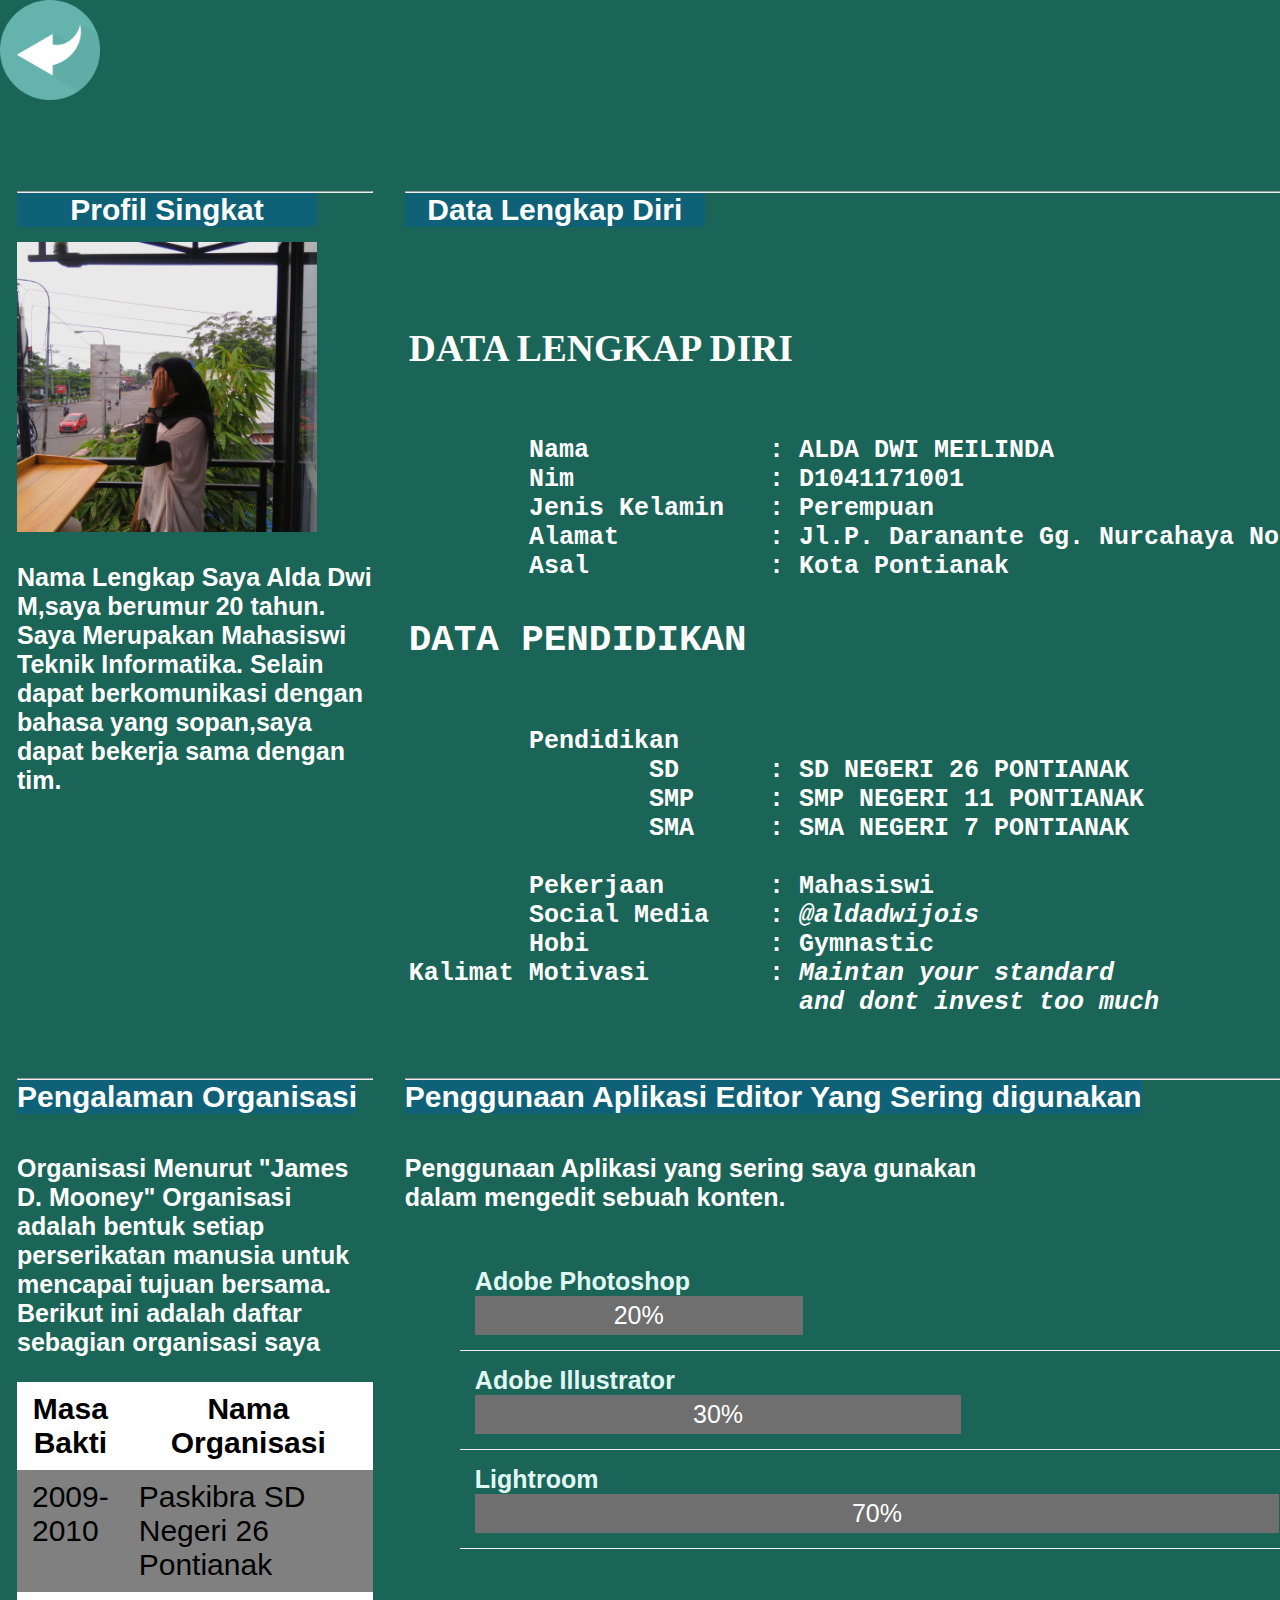
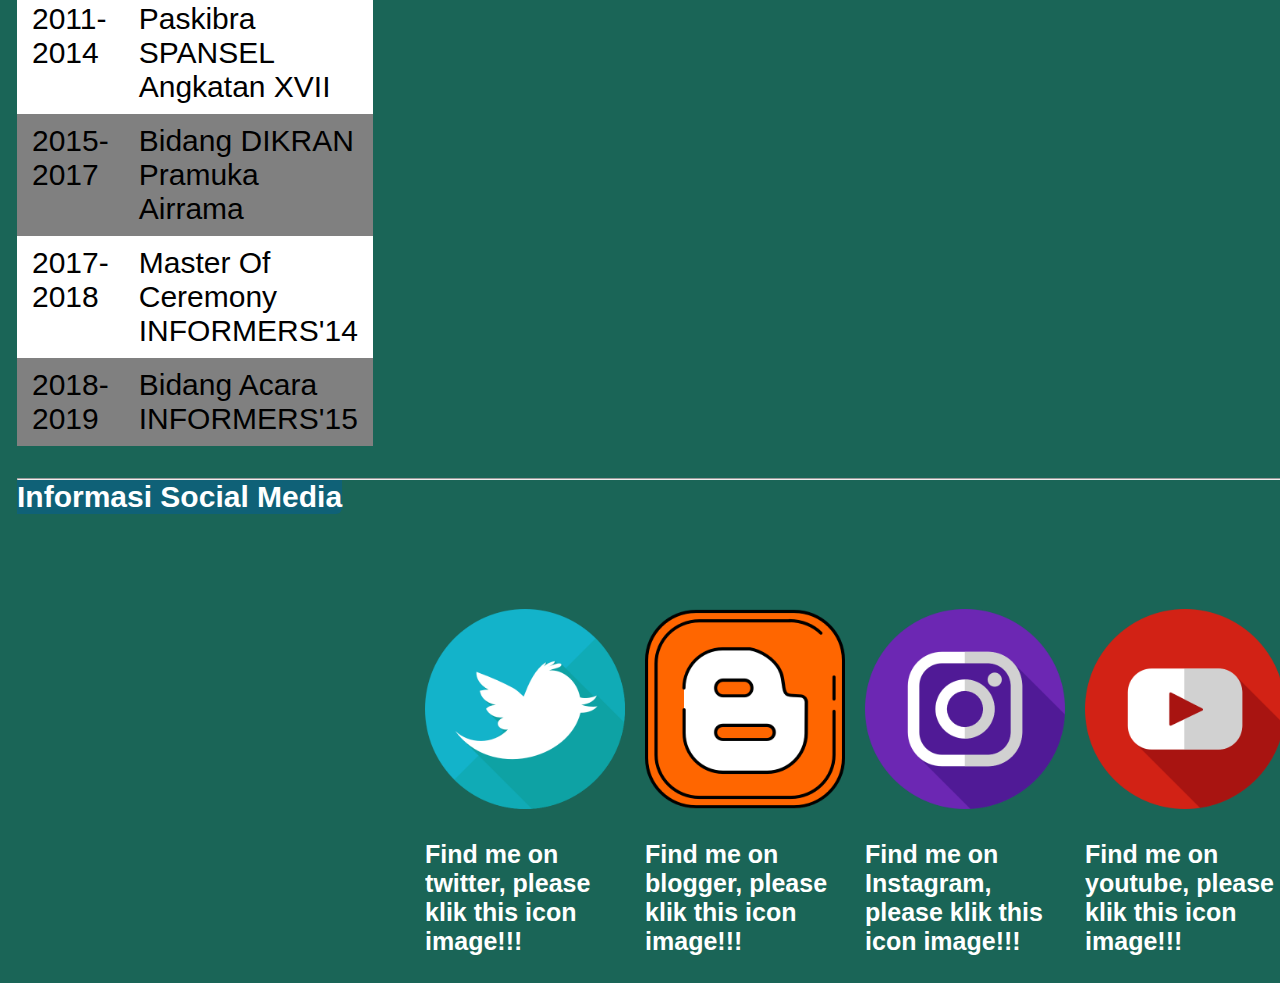
<file: biodata.html>
<!doctype html>
<head>
	<meta charset ="utf-8">
<title> fortofolio</title>
</head>
<style>
body{
	background-color: #1a6557;
	margin: 0;
	font-family: sans-serif;
	
}
.container{
	width: 90%;
	margin-left: auto;
	margin-right:auto;
}
.table-container{
	width: 100%;
	font-size:25px;
}

.title{
	background-color: #0F6177;
	Color: white;
	display:inline-block;
	padding: 20 px 50px;
	margin:0;
	border-bottom-right-radius: 6px;
	margin-bottom: 15px;
	font-size: 30px;
	min-width: 300px;
	text-align:center;
}

hr{
	margin:0;
	border: solid 1 px #0F6177;
}

.span{
	color:white;
}

.biodata{
	width:60%
}

.biodata img{
	width: 300px;
	margin-right: 13px;
}

.table-container td{
	vertical-align: top;
	padding: 15px;
}
.Data .content{
	
	background-color: blue powder;
	padding :4px;
	border-radius: 5px;
	font-size: 25px;
	color: white;
	font-family:sans-serif;
}

.table{
	margin-top:10px;
	Border-collapse: collapse;
	width:100%;
	font-size: 30px;
}

.table th{
	background-color: white;
	padding: 10px 15px;
}

.table td{
	padding :10px 15px;
}

.table tr:nth-child(even){
	background-color: grey;
}

.table tr:nth-child(odd){
	background-color: white;
}

.SocialMedia .content{
	width: 25%;
	min-width:50px;
	float:left;
	text-align:center;
	padding:15px;
	box-sizing: border-box;
}

.SocialMedia img{
	width: 100%;
}

.skill .content{
	background-color:bluepwder;
	color:#e0f7f3;
	padding: 15px;
}

.skill ul{
	margin : 0;
	list-style : none;
}
.skill li{
	padding-top: 10px;
	padding-bottom: 15px;
	border-bottom: solid 1px #f1f1f1;
	padding:15px;
}

.skill .level{
	background-color:#6f6f6f;
	padding: 5px;
	color: white;
	text-align: center;
}
	
	
	
	.container
{
	width: 1280px;
	margin: 70px auto 0;
	display: flex;
	flex-direction:row;
	flex-wrap:wrap;

}
	
	.container .box
{
	position: relative;
	width: 200px;
	height: 200px;
	margin: 10px;
	box-sizing:border-box;
	display: inline-block;
	
}

.container .box .imgBox
{
	position: relative;
	overflow: hidden;
}
.container .box .imgBox img
{
	max-width: 100%;
	transition: transform 2s;
}
	
.container .box:hover .imgBox img
{
	transform: scale(1.2);
}	

</style>
<body>

		<div class ="kembali">
		<a href="index.html">
		<img src="back.png" alt="back.png" width="100px" height="auto"/><a>
		</div>
		
		<div class="container">
		
		<table class ="table-container">
		<tr>
		<td class="biodata">
		<hr>
		<h1 class ="title">Profil Singkat</h1>
		
		<div>
		
		<img src ="alda3.jpeg" alt="alda3.jpeg" width="1000px" height="290px"/>
		<span>
		<b><p style="color:white; font-family:sans-serif;">
Nama Lengkap Saya Alda Dwi M,saya berumur 20 tahun.
Saya Merupakan Mahasiswi Teknik Informatika. Selain dapat berkomunikasi
dengan bahasa yang sopan,saya dapat bekerja sama dengan tim.</b></p></span>
		
		
		<td class ="Data">
		<hr>
		<h1 class ="title">Data Lengkap Diri</h1>
		<div class="content">
		
		<pre><h2><p style ="color:white;font-family:lato-blackitalic"><b><b>
DATA LENGKAP DIRI</b></p></h2>
	Nama		: ALDA DWI MEILINDA 									
	Nim		: D1041171001
	Jenis Kelamin	: Perempuan 
	Alamat		: Jl.P. Daranante Gg. Nurcahaya No.49 A
	Asal		: Kota Pontianak
<h2><p style ="color:white;lato-blackitalic"><b><B>DATA PENDIDIKAN</B></b></p></h2>
	Pendidikan
		SD	: SD NEGERI 26 PONTIANAK
		SMP	: SMP NEGERI 11 PONTIANAK
		SMA	: SMA NEGERI 7 PONTIANAK<br>
	Pekerjaan	: Mahasiswi
	Social Media 	:<i> @aldadwijois</i>
	Hobi		: Gymnastic
Kalimat Motivasi	:<i><B> Maintan your standard 
			  and dont invest too much</i></B><br></pre>
</content>
		
		
		
<tr>
		
		
		<td>
		<hr>
		<h1 class ="title">Pengalaman Organisasi</h1><div>
	   <b><p style="color:white; font-family:sans-serif;">
	   Organisasi Menurut "James D. Mooney"
	   Organisasi adalah bentuk setiap perserikatan 
	   manusia untuk mencapai tujuan bersama.<br>Berikut ini adalah daftar sebagian organisasi saya</p></b>
		<table class="table">
		 <tr>
		 <th> Masa Bakti</th>
		 <th> Nama Organisasi</th>
		 </tr>
		 
		 <tr>
		 <td>2009-2010</td>
		 <td>Paskibra SD Negeri 26 Pontianak
		 </td>
		 </tr>
		 
		 <tr>
		 <td>2011-2014</td>
		 <td>Paskibra SPANSEL Angkatan XVII</td>
		 </tr>
		 
		  <tr>
		 <td>2015-2017</td>
		 <td>Bidang DIKRAN Pramuka Airrama </td>
		 </tr>
		 
		 
		  <tr>
		 <td>2017-2018</td>
		 <td>Master Of Ceremony INFORMERS'14</td>
		 </tr>
		 
		 
		  <tr>
		 <td>2018-2019</td>
		 <td>Bidang Acara INFORMERS'15</td>
		 </tr>
		  
		</table>
		
		
	<td class ="skill">
		<hr>
		<h1 class ="title">Penggunaan Aplikasi Editor Yang Sering digunakan</h1>
		<b><p style="color:white; font-family:sans-serif;">
	   Penggunaan Aplikasi yang sering saya gunakan<br>dalam mengedit sebuah konten.
	   </p></b>
		<div class="content">
		<ul>
				<li>
					<b>Adobe Photoshop</b>
					<div class ="level" style="width:20%">
					 20%
					</div>
				</li>
				
				<li>
					<b>Adobe Illustrator</b>
					<div class ="level" style="width:30%">
					30%
					</div>
				</li>
		
				<li>
					<b>Lightroom</b>
					<div class ="level" style="width:50%">
					70%
					</div>
				</li>
	
		</ul>
</content>
		
		
		
		
		<tr>
		<td class="SocialMedia" colspan="2">
		<hr>
		<h1 class ="title">Informasi Social Media</h1>
		<div>	  
		
		<div class ="container">
	<div class ="box">
		<div class="imgBox">
		<a href ="https://twitter.com/kybeeej/">
					<img src="twitter.png" height="200px" width="200px"></a>
					<b><p style="color:white; font-family:sans-serif;">
		  Find me on twitter, please klik this icon image!!!</p></b>
		</div>
		</div>
		
	<div class ="box">
		<div class="imgBox">
		<a href="http://aldjoistask.blogspot.com/">
					<img src="blogger.png" height="200px" width="200px"></a>
					 <b><p style="color:white; font-family:sans-serif;">
		  Find me on blogger, please klik this icon image!!!</p></b>
		</div>
		</div>
		
	<div class ="box">
		<div class="imgBox">
		<a href="https://www.instagram.com/aldadwijois/">
					<img src="instagram.png" height="200px" width="200px"></a>
					<b><p style="color:white; font-family:sans-serif;">
		  Find me on Instagram, please klik this icon image!!!</p></b>
		</div>
		</div>
		
		
	<div class ="box">
		<div class="imgBox">
		<a href="https://www.youtube.com/channel/UCc_kdx7Br8l5BORi26v7CHQ">
					<img src="youtube.png" height="200px" width="200px"></a>
					 <b><p style="color:white; font-family:sans-serif;">
		  Find me on youtube, please klik this icon image!!!</p></b>
		</div>
		</div>	
		  
		
		</td>			  
		</tr>
		</table>
		</div>
		
</body>

</html>
</file>
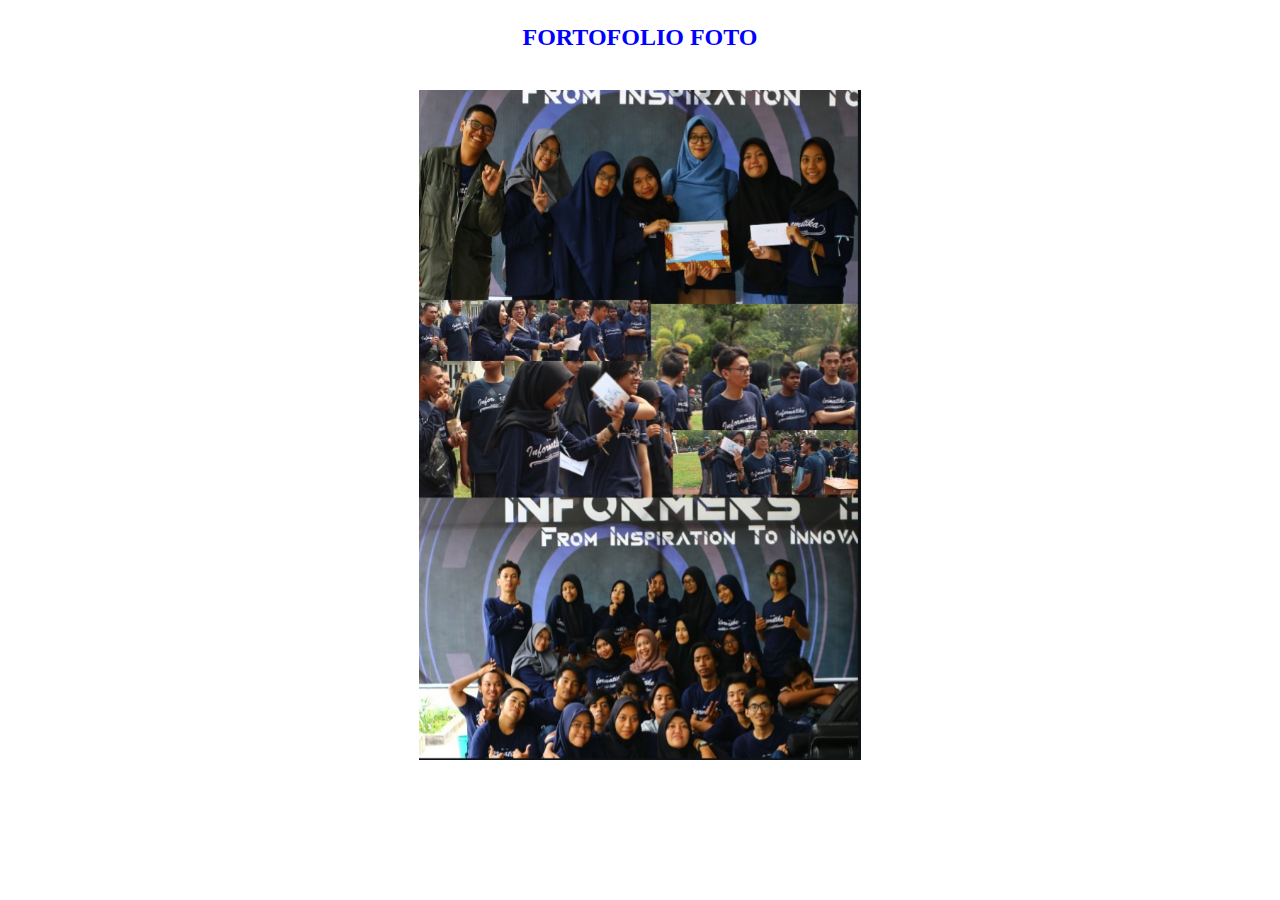
<file: folio foto.html>
<!DOCTYPE html>
<html>
<head>
<title>FORTOFOLIO FOTO </title>
<body>
<center>
<h2><p style ="color:blue;lato-blackitalic"><b>FORTOFOLIO FOTO</b></h2></p><pre>
<style>
background-color: #f1f1f1;</style>
<img src ="informatika.jpeg" alt="informatika.jpeg" width="35%" height="670px"/>

</center>
</head>
</body>
</html>
</file>
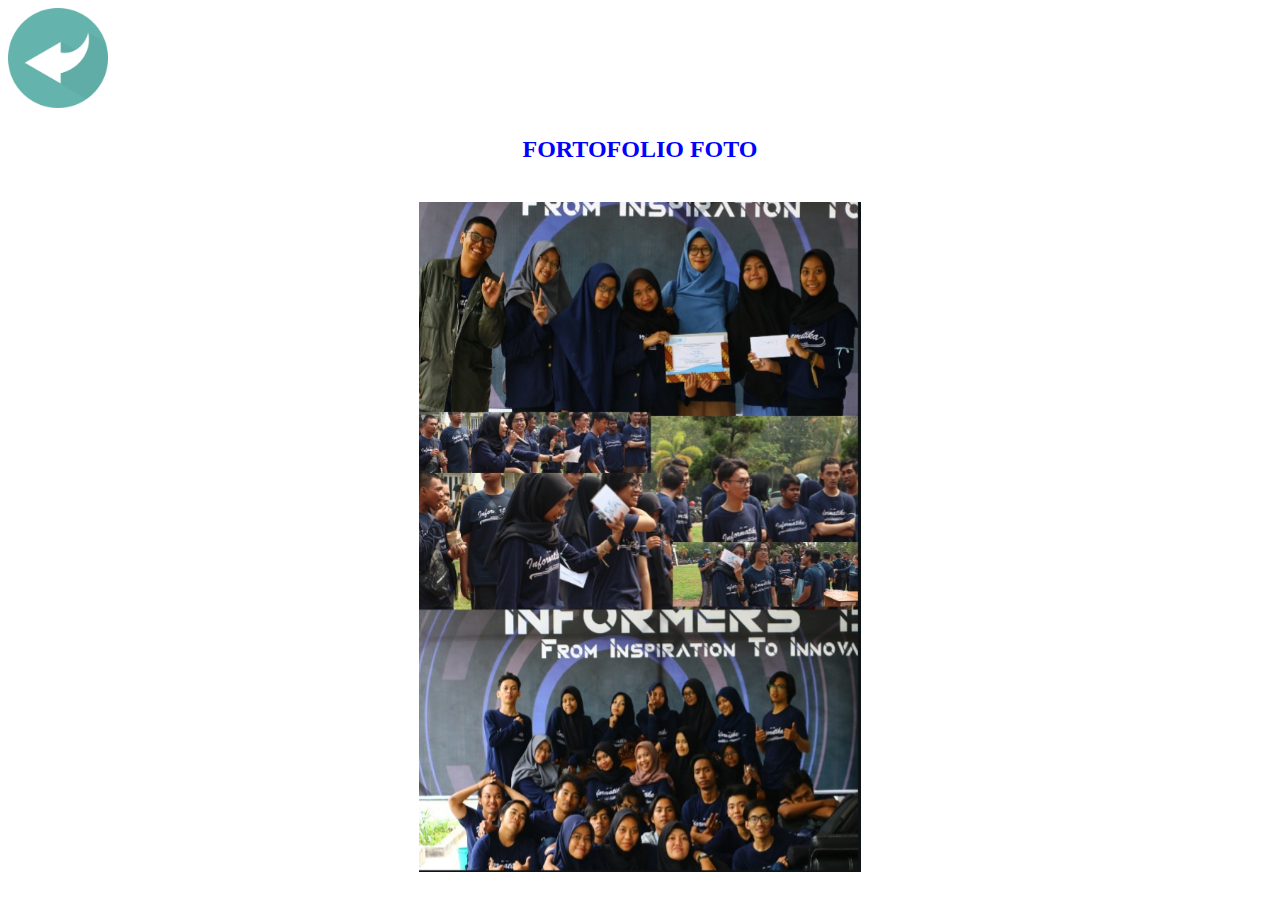
<file: foto.html>
<!DOCTYPE html>
<html>
<head>
<title>FORTOFOLIO FOTO </title>
<body>
		<div class ="kembali">
		<a href="index.html">
		<img src="back.png" alt="back.png" width="100px" height="auto"/><a>
		</div>
<center>
<h2><p style ="color:blue;lato-blackitalic"><b>FORTOFOLIO FOTO</b></h2></p><pre>
<style>
background-color: #f1f1f1;</style>
<img src ="informatika.jpeg" alt="informatika.jpeg" width="35%" height="670px"/>

</center>
</head>
</body>
</html>
</file>
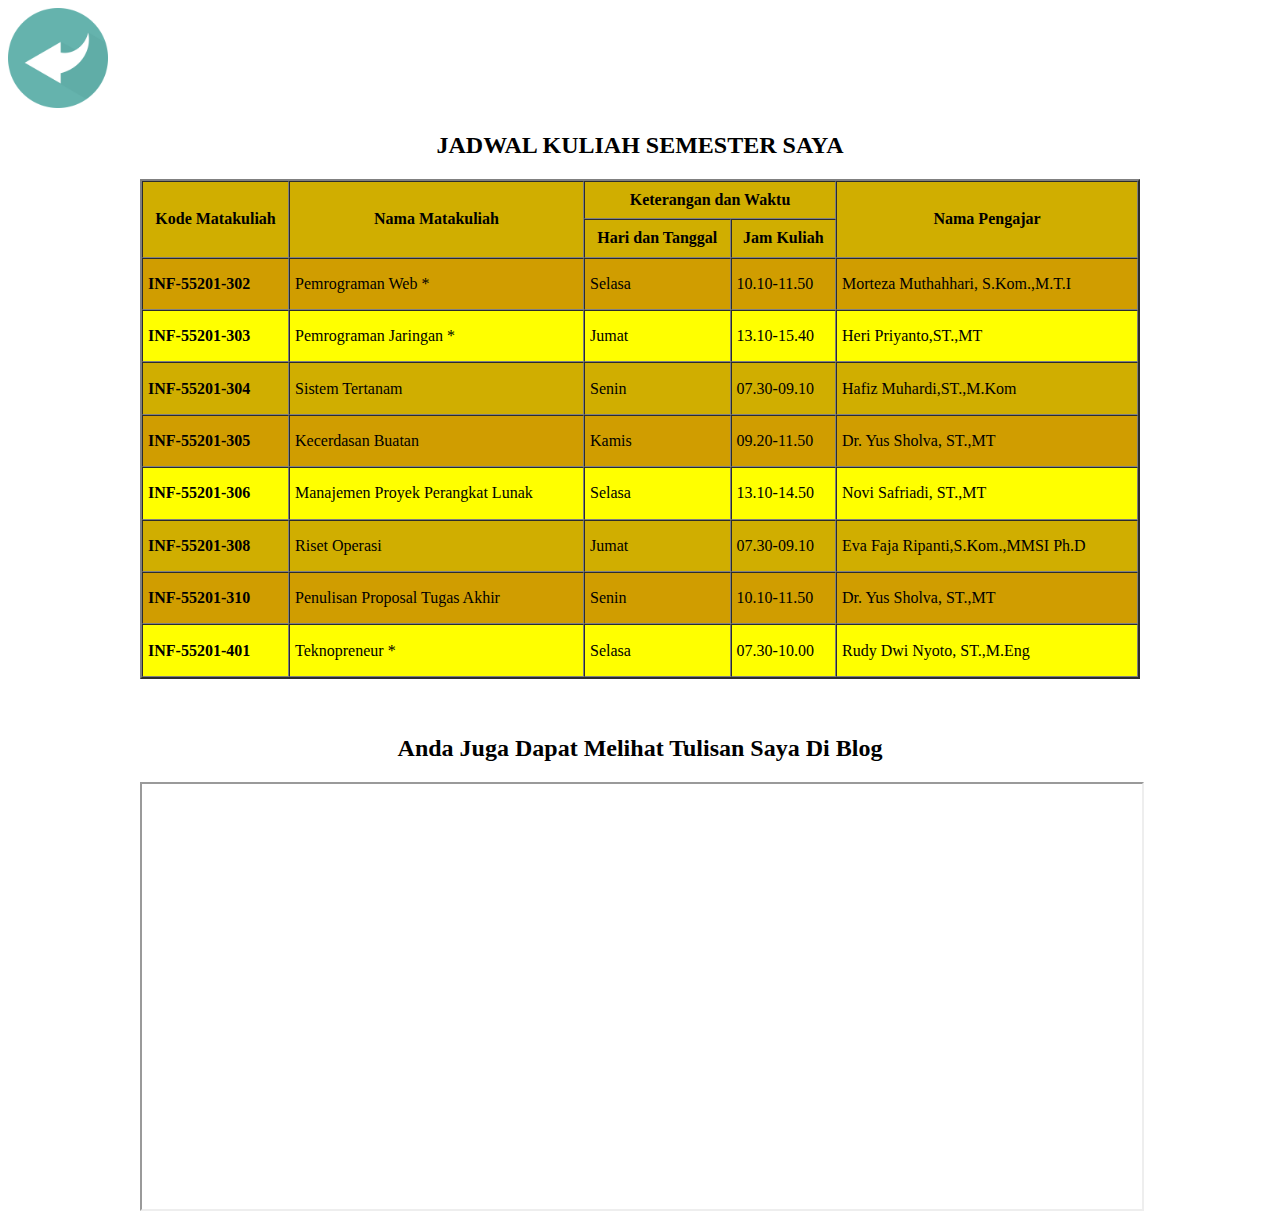
<file: jadwal.html>
<!doctype html>
<html>
<head>
<title> Jadwal Pribadi </title>
<head>
	
	<style>
th {background-color: rgb(208, 174, 0); color:black;}
table {margin: auto; top: 500px; width: 1000px; height: 500px}
.isi {background: rgb(208, 157, 0); color:#000; padding: 5px;}
.isi1 {background: yellow; color:#000; padding: 5px;}
.isi2 {background: rgb(208, 174, 0); color:#000; padding: 5px;}
.akun {margin: auto; top: 500px; width: 1000px; height: 425px}
</style>
	
<body>

<div class ="kembali">
		<a href="index.html">
		<img src="back.png" alt="back.png" width="100px" height="auto"/><a>
		</div>
<h2><center> JADWAL KULIAH SEMESTER SAYA </h2></center>


	<table border="2" cellspacing ="0">
	<tr>
	
	<th rowspan="2">Kode Matakuliah</th>
	<th rowspan="2">Nama Matakuliah</th>
	<th colspan="2">Keterangan dan Waktu</th>
	<th rowspan="2">Nama Pengajar</th>
	</tr>
	<tr>
		<th> Hari dan Tanggal </th>
		<th> Jam Kuliah</th>
	</tr>
	
	<tr>
			<td class="isi"><b>INF-55201-302</b></td>
			<td class="isi">	Pemrograman Web *</td>
			<td class="isi">	Selasa</td>
			<td class="isi">	10.10-11.50</td>
			<td class="isi">Morteza Muthahhari, S.Kom.,M.T.I</td>
	</tr>
	
	
	
	<tr>
			<td class="isi1"><b>INF-55201-303</b></td>
			<td class="isi1">	Pemrograman Jaringan *</td>
			<td class="isi1">	Jumat</td>
			<td class="isi1">	13.10-15.40</td>
			<td class="isi1">Heri Priyanto,ST.,MT</td>
	</tr>
	
	
	<tr>
			<td class="isi2"><b>INF-55201-304</b></td>
			<td class="isi2">	Sistem Tertanam</td>
			<td class="isi2">	Senin</td>
			<td class="isi2">	07.30-09.10</td>
			<td class="isi2">Hafiz Muhardi,ST.,M.Kom</td>
	</tr>
	
	<tr>
			<td class="isi"><b>INF-55201-305</b></td>
			<td class="isi">	Kecerdasan Buatan</td>
			<td class="isi">	Kamis</td>
			<td class="isi">	09.20-11.50</td>
			<td class="isi">Dr. Yus Sholva, ST.,MT</td>
	</tr>
	
		<tr>
			<td class="isi1"><b>INF-55201-306</b></td>
			<td class="isi1">	Manajemen Proyek Perangkat Lunak</td>
			<td class="isi1">	Selasa</td>
			<td class="isi1">	13.10-14.50</td>
			<td class="isi1">Novi Safriadi, ST.,MT</td>
	</tr>
	
	<tr>
			<td class="isi2"><b>INF-55201-308</b></td>
			<td class="isi2">	Riset Operasi</td>
			<td class="isi2">	Jumat</td>
			<td class="isi2">	07.30-09.10</td>
			<td class="isi2">Eva Faja Ripanti,S.Kom.,MMSI Ph.D</td>
	</tr>
	
	<tr>
			<td class="isi"><b>INF-55201-310</b></td>
			<td class="isi">	Penulisan Proposal Tugas Akhir</td>
			<td class="isi">	Senin</td>
			<td class="isi">	10.10-11.50</td>
			<td class="isi">Dr. Yus Sholva, ST.,MT</td>
	</tr>
	
	<tr>
			<td class="isi1"><b>INF-55201-401</b></td>
			<td class="isi1">	Teknopreneur *</td>
			<td class="isi1">	Selasa</td>
			<td class="isi1">	07.30-10.00</td>
			<td class="isi1">Rudy Dwi Nyoto, ST.,M.Eng</td>
	</tr>
</table>
<br>
<br>
<h2><center> Anda Juga Dapat Melihat Tulisan Saya Di Blog</h2></center>

	<div class="akun">
<a href="http://aldjoistask.blogspot.com/" target="iframe_a"></a>
<iframe width="1000px" height="425" src="https://aldjoistask.blogspot.com/" name="iframe_a"</iframe>
</div>
</body>
</html>
</file>
